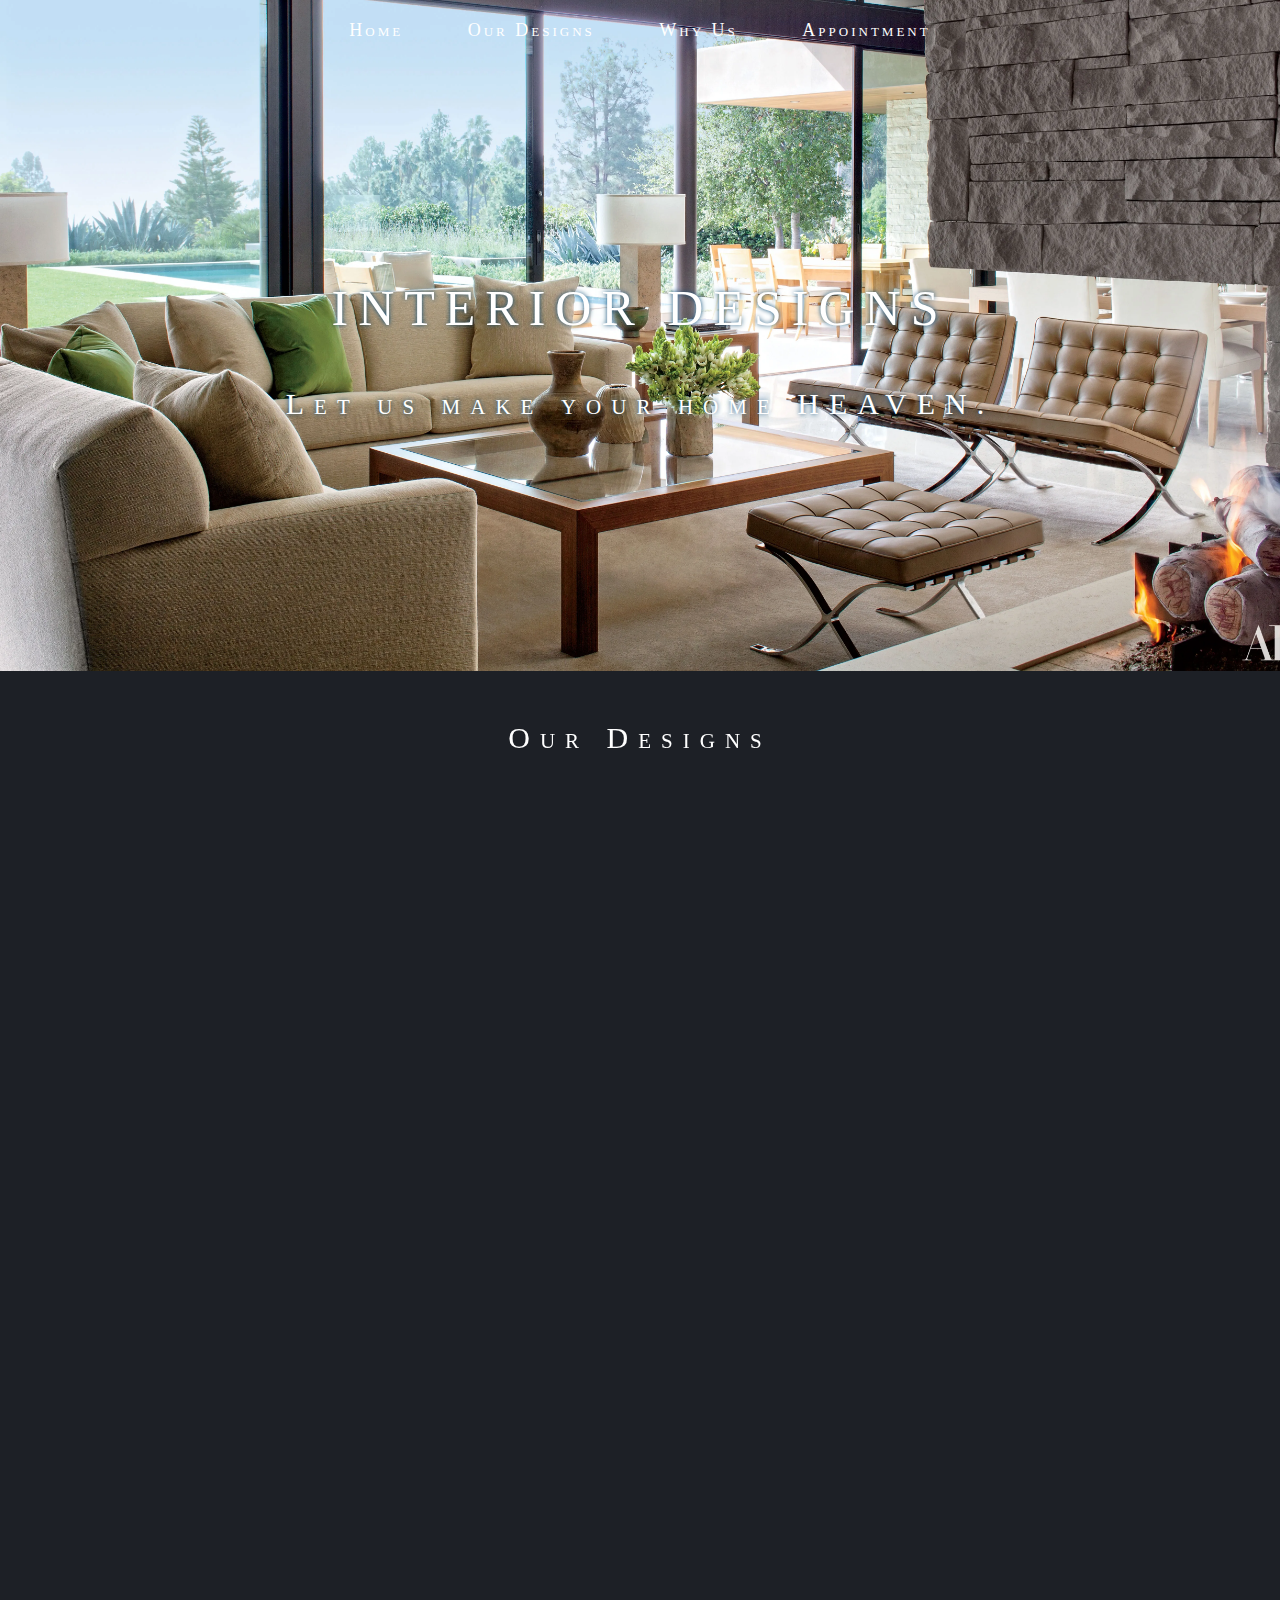
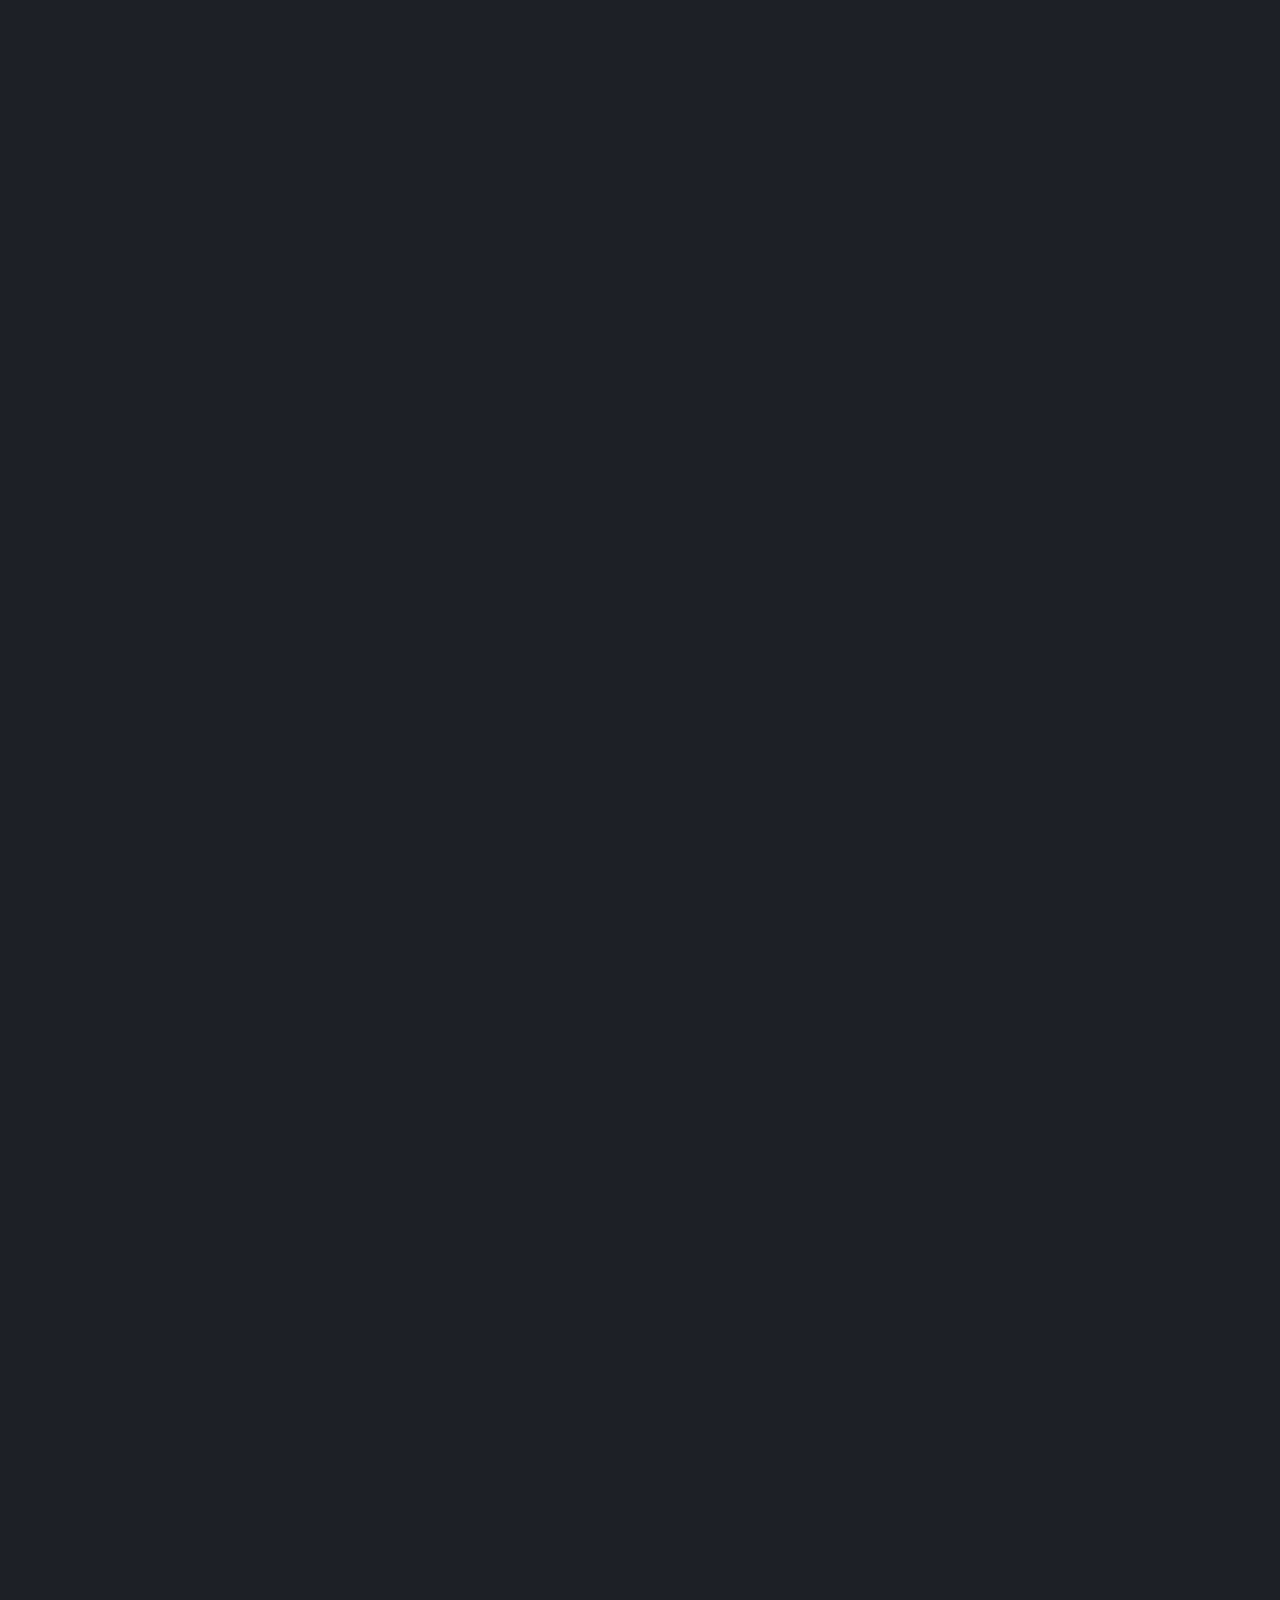
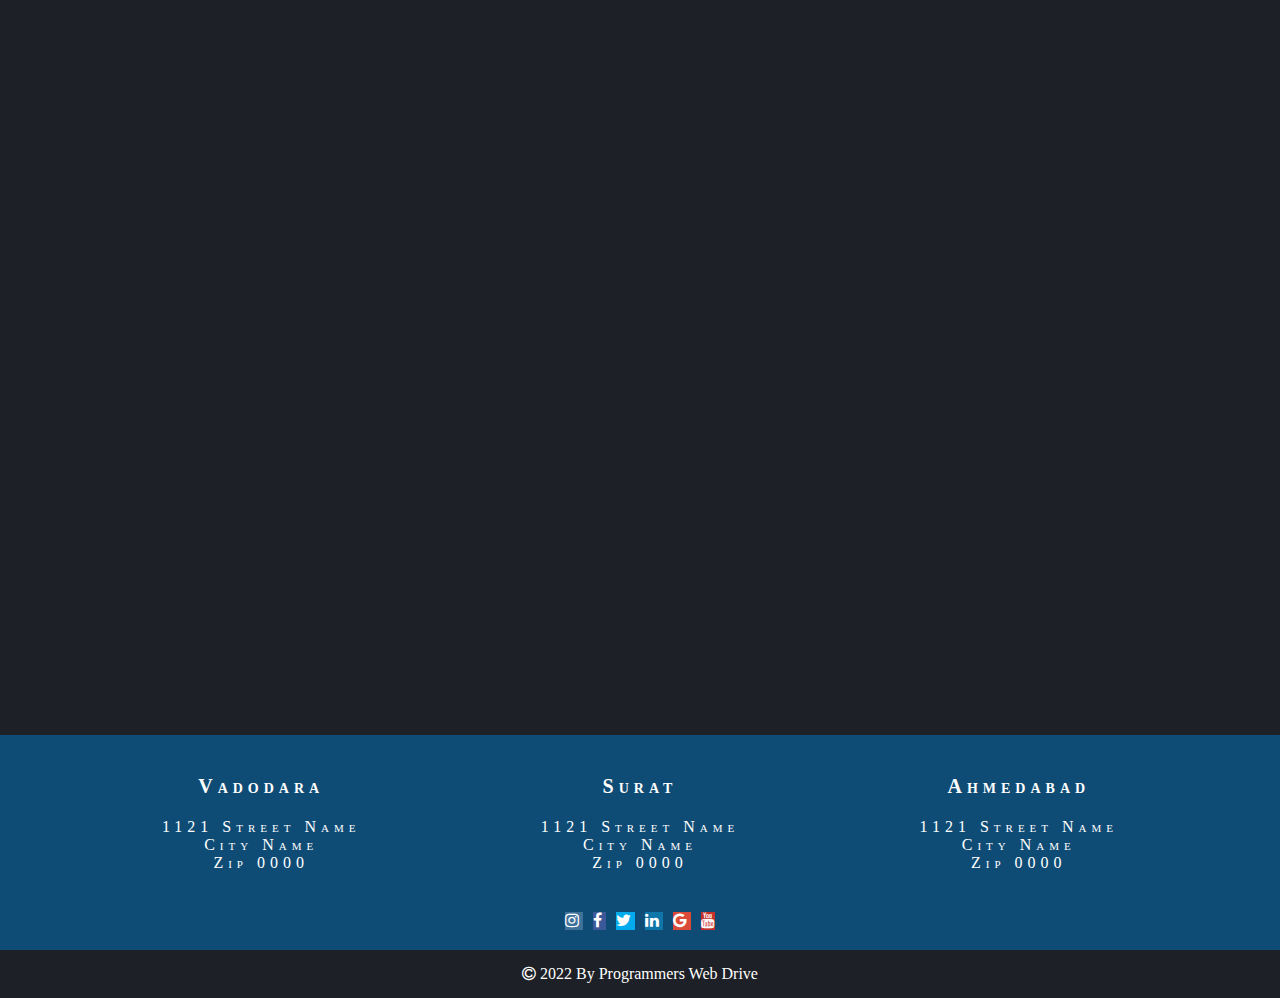
<file: index.html>
<html>
    <head>
        <title>Interior Design</title>
        <meta name="Generator" content="Editplus">
        <meta name="Author" content="">
        <meta name="keywords" content="">
        <meta name="description" content="">
        <link rel="stylesheet" href="interior.css">
        <link rel="stylesheet" href="https://cdnjs.cloudflare.com/ajax/libs/font-awesome/4.7.0/css/font-awesome.min.css">
        <!--AOS-->
        <link href="https://unpkg.com/aos@2.3.1/dist/aos.css" rel="stylesheet">
        <script src="https://unpkg.com/aos@2.3.1/dist/aos.js"></script>
    <!--AOS-->
    <script>
        function stickyMenu(){
            var sticky= document.getElementById("sticky");
            if(window.pageYOffset > 20){
                sticky.classList.add("sticky");
                sticky.classList.remove("menu-ul");
            }
            else{
                sticky.classList.remove("sticky");
            }
        }
        window.onscroll = function() {
            stickyMenu();   
        }
    </script>
</head>
<body>
        <div class="top-background">
            <div class="menu" id="sticky">
                <ul class="menu-ul">
                    <li><a href="#Home">Home</a></li>
                    <li><a href="#Design">Our Designs</a></li>
                    <li><a href="#Whyus">Why Us</a></li>
                    <li><a href="#Appointment">Appointment</a></li>
                </ul>
            </div>
            <div class="page-title" id="Home">INTERIOR DESIGNS
                <div class="description">
                    Let us make your home HEAVEN.
                </div>
            </div>
        </div>
    <!--Our Designs block-->
        <div class="page-blocks">
            <div class="title" id="Design" data-aos="fade-right" >
                Our Designs
            </div>
            <div class="design">
                <img src="Images/image.jpg" data-aos="fade-up"/>
                <img src="Images/image1.jpg" data-aos="fade-up"/>
                <img src="Images/image2.jpeg" data-aos="fade-up"/>
                <img src="Images/image3.jpeg" data-aos="fade-up"/>
                <img src="Images/image4.jpeg" data-aos="fade-up"/>
                <img src="Images/image5.jpeg" data-aos="fade-up"/>
                <img src="Images/image6.jpeg" data-aos="fade-up"/>
                <img src="Images/image7.jpeg" data-aos="fade-up"/>
                <img src="Images/image8.jpeg" data-aos="fade-up"/>
            </div>
            <button class="more-designs-btn" data-aos="fade-up">
                <a href="photo.html">More Designs</a>
            </button>
        </div>
    <!--Why Us Block-->
    <div class="page-blocks">
        <div class="title" id="Whyus" data-aos="fade-right">
            Why Us
        </div>
        <div class="flex-block">
            <div class="why-us-flex-item" data-aos="fade-up">
                <div class="block-label">
                    Our Projects
                </div>
                <div class="block-description">
                    Our expert designers are well trained and equipped with major modern interior designing tools that helps
                    us provide you with innovative solutions and unique Interior decor plans that stand out.
                </div>
            </div>
            <div class="why-us-flex-item" data-aos="fade-up">
                <div class="block-label">
                    Our Designs
                </div>
                <div class="block-description">
                    Our expert designers are well trained and equipped with major modern interior designing tools that helps
                    us provide you with innovative solutions and unique Interior decor plans that stand out.
                </div>
            </div>
            <div class="why-us-flex-item" data-aos="fade-up">
                <div class="block-label">
                    Our Services
                </div>
                <div class="block-description">
                    Our expert designers are well trained and equipped with major modern interior designing tools that helps
                    us provide you with innovative solutions and unique Interior decor plans that stand out.
                </div>
            </div>
            
            <div class="why-us-flex-item" data-aos="fade-up">
                <div class="block-label">
                    Finished Projects
                </div>
                <div class="block-number"> 
                    1,471,987
                </div>
            </div>
            <div class="why-us-flex-item" data-aos="fade-up">
                <div class="block-label">
                    Upcoming Projects
                </div>
                <div class="block-number"> 
                    251,907
                </div>
            </div>
        </div>
    </div>
    <!--Appointment Block-->
    <div class="page-blocks">
        <div class="title" id="Appointment" data-aos="zoom-in">
            Appointment
        </div>
        <div class="flex-block">
            <div class="appointment-flex-item" data-aos="fade-right">
                <div class="appointment-img">
                    <div class="appointment-text">
                        Make an appointment Today
                    </div>
                </div>
            </div>
            <div class="appointment-flex-item" data-aos="fade-left">
                <form class="appointment-form">
                    <input type="text" placeholder="Name"/><br/>
                    <input type="text" placeholder="Mobile"/><br/>
                    <input type="text" placeholder="Email"/><br/>
                    <input type="text" placeholder="City"/><br/>
                    <textarea type="text" placeholder="Requirement"></textarea></form><br/>
                    <button  class="appointment-btn">
                        <a href="Form.html">Make An Appointment</a></button>
                </form>
                </div>
            </div>
        </div>
    </div> 
    <!--footer block-->
        <div class="footer">
            <div class="locations">
                <div>Vadodara<br/>
                    <div class="address">1121 Street Name<br/>City Name<br>Zip 0000</div>
                </div>
            </div>
            <div class="locations">
                <div>Surat<br/>
                    <div class="address">1121 Street Name<br/>City Name<br>Zip 0000</div>
                </div>
            </div>
            <div class="locations">
                <div>Ahmedabad<br/>
                    <div class="address">1121 Street Name<br/>City Name<br>Zip 0000</div>
                </div>
            </div>
            
                <div class="icon-list">
                    <a href="#instagram" class="instagram">
                        <i class="fa fa-instagram"></i>
                    </a>
                    <a href="#facebook" class="facebook">
                        <i class="fa fa-facebook"></i>
                    </a>
                    <a href="#twitter" class="twitter">
                        <i class="fa fa-twitter"></i>
                    </a>
                    <a href="#linkedin" class="linkedin">
                        <i class="fa fa-linkedin"></i>
                    </a>
                    <a href="#google" class="google">
                        <i class="fa fa-google"></i>
                    </a>
                    <a href="#youtube" class="youtube">
                        <i class="fa fa-youtube"></i>
                    </a>
                </div>
            
         </div>
         <div class="copyrights"><i class="fa fa-copyright"></i>
            2022 By Programmers Web Drive
        </div>
</body>
</html>

<script>
    AOS.init({
        duration:1400, 
    });
</script>
</file>
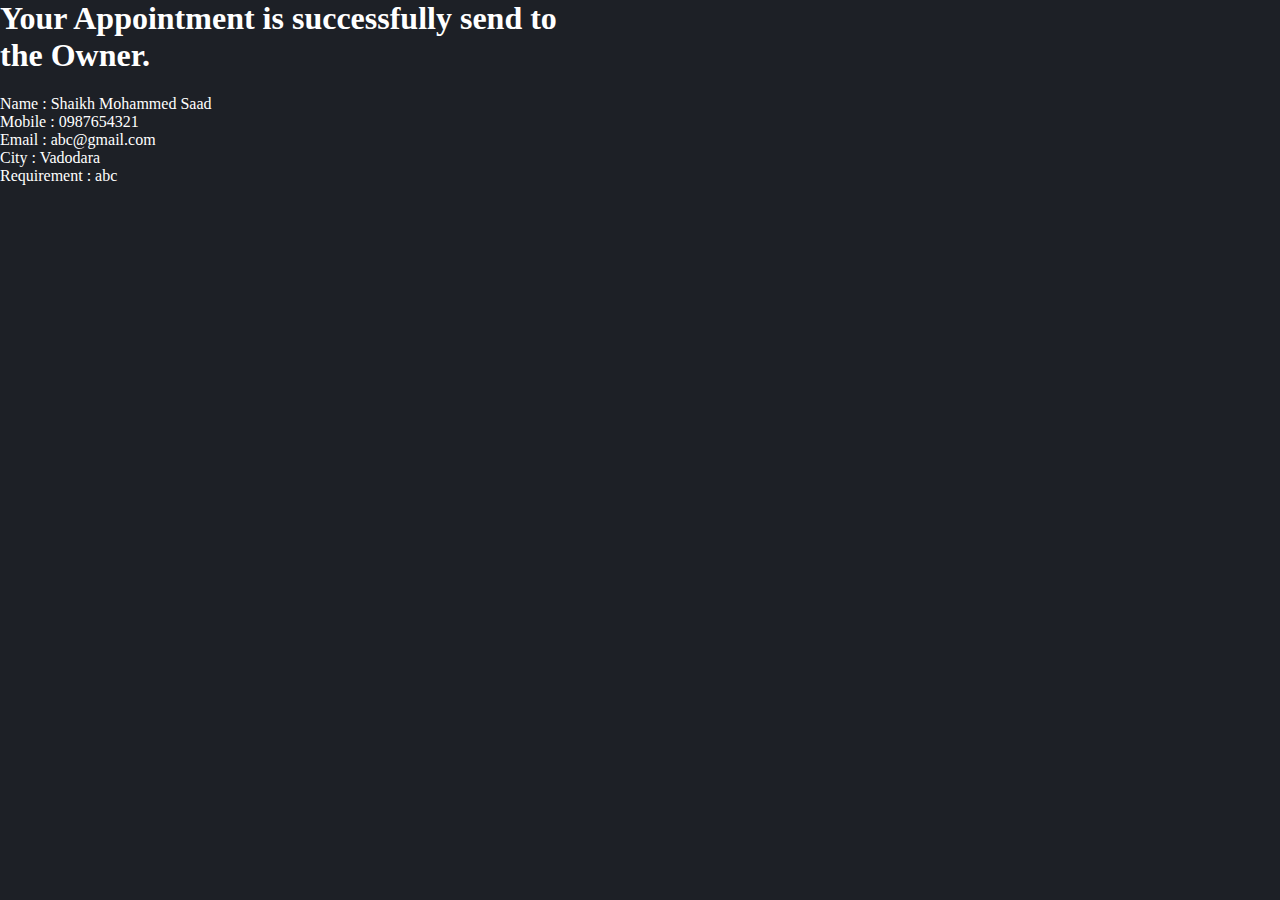
<file: form.html>
<html>
    <head>
        <style>
            body{
                margin: 0;
                background: #1d2026;
            }
            h1{
                color: #fff;
            }
            p{
                color: #fff; 
            }
        </style>
    </head>
    <body>
        <h1>
            Your Appointment is successfully send to<br>
            the Owner.
        </h1>
        <p>
            Name : Shaikh Mohammed Saad<br>
            Mobile : 0987654321<br>
            Email : abc@gmail.com<br>
            City : Vadodara<br>
            Requirement : abc
        </p>
    </body>
</html>
</file>
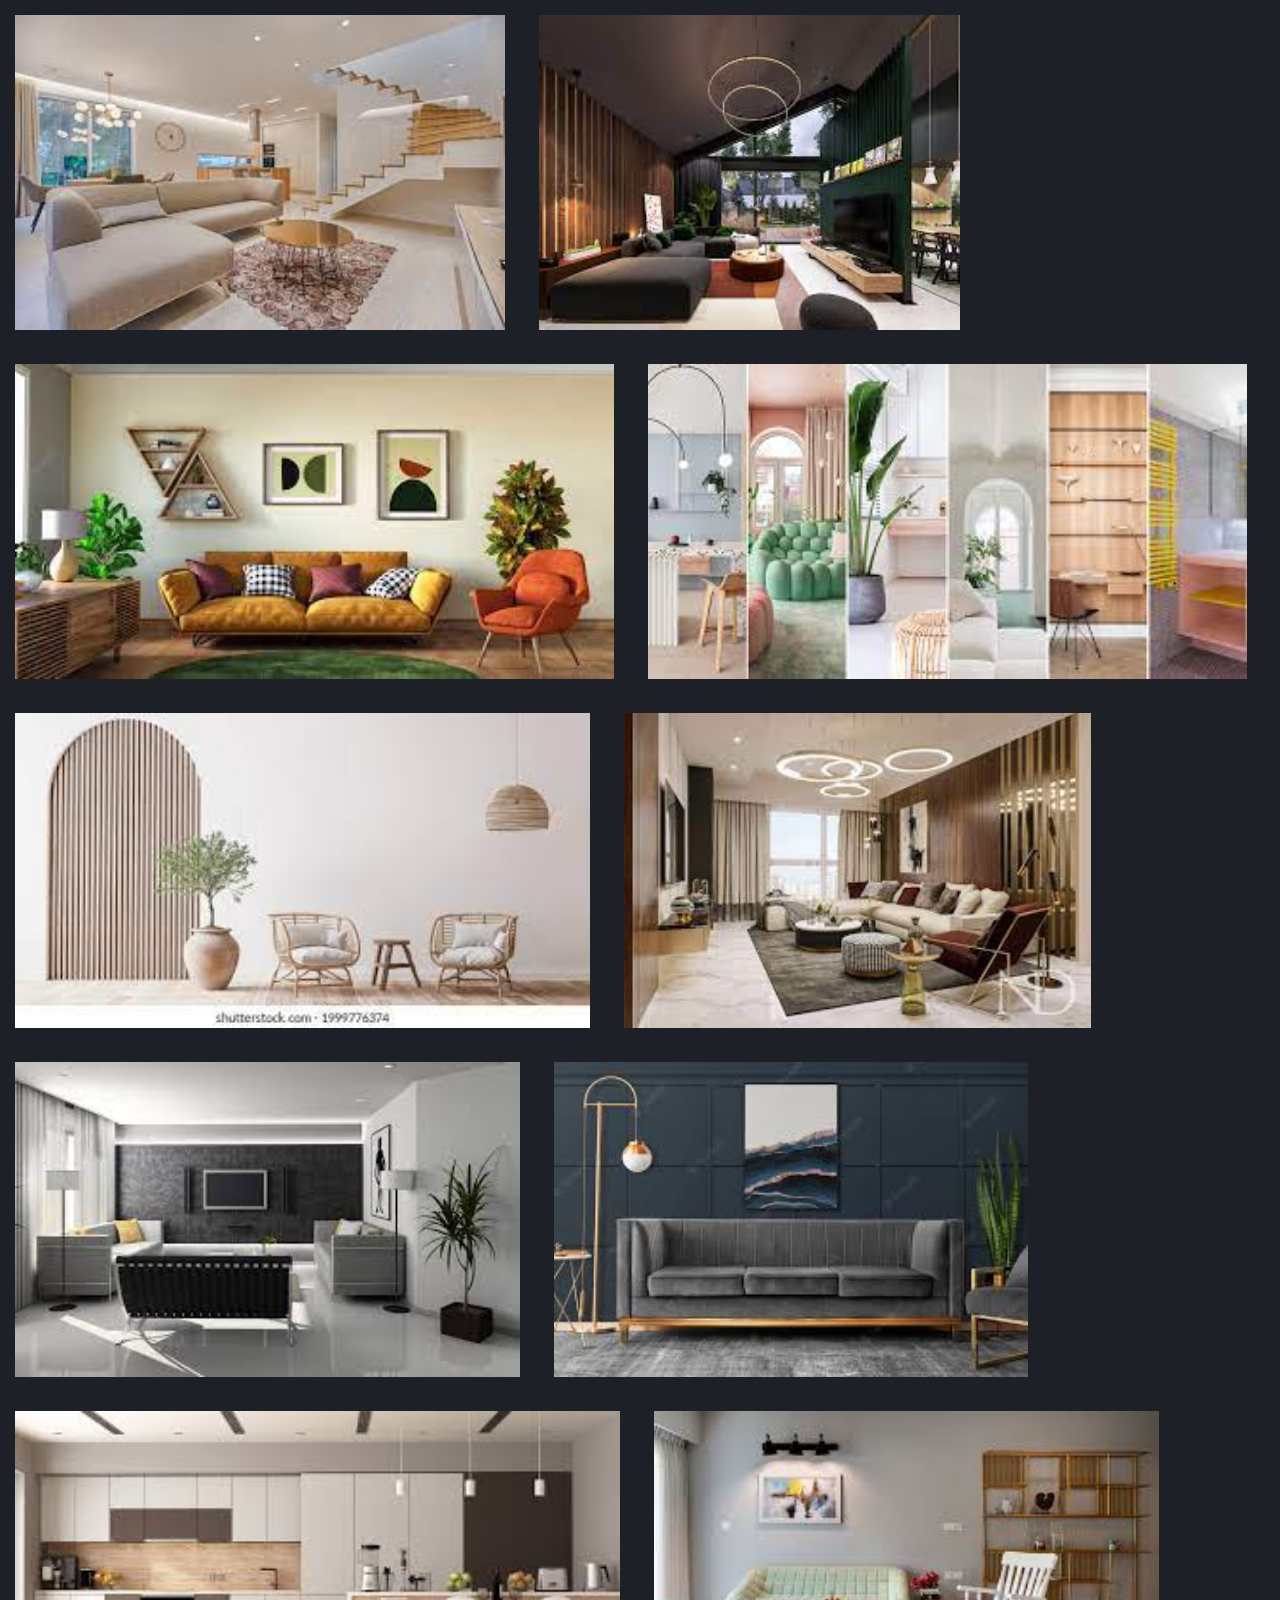
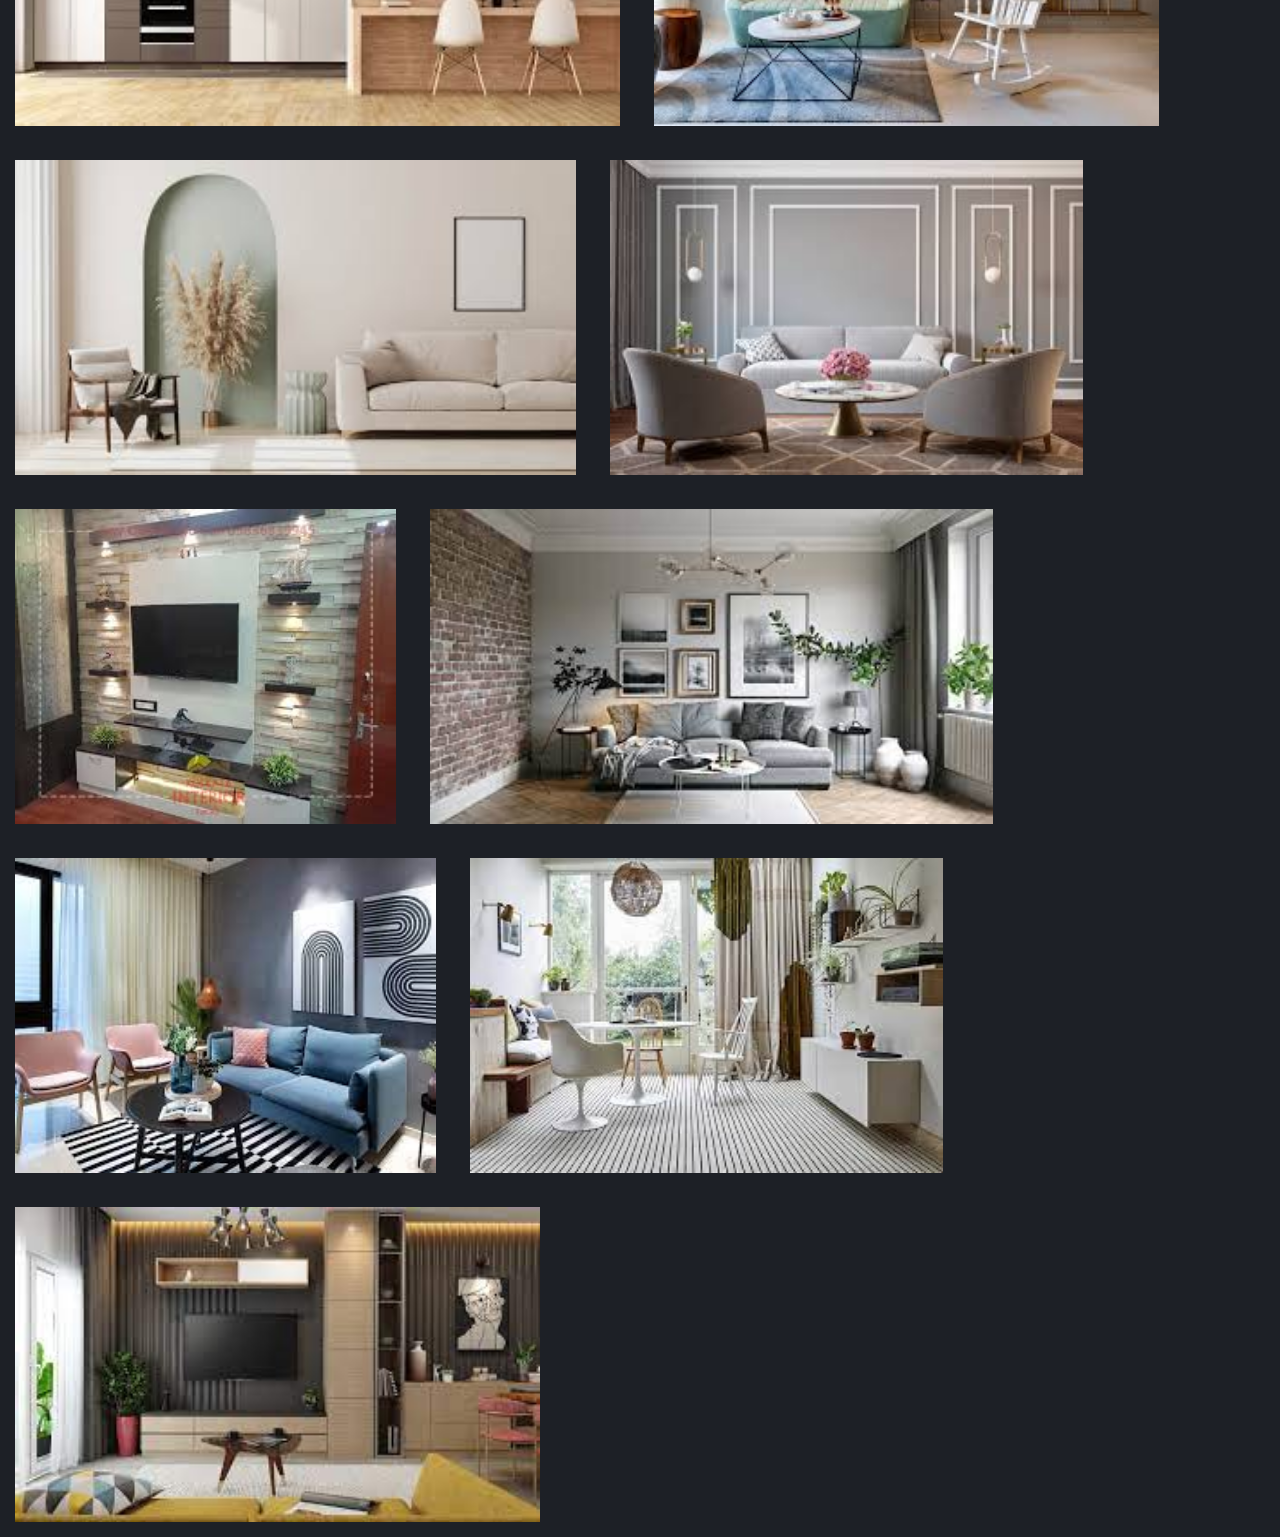
<file: photo.html>
<html>
    <head>
        <title>Photo</title>
        <link rel="stylesheet" href="photo.css">
    </head>
    <body>
        <div class="design">
            <img src="More/new.jpeg">
            <img src="More/new1.jpeg">
            <img src="More/new2.jpeg">
            <img src="More/new3.jpeg">
            <img src="More/new4.jpeg">
            <img src="More/new5.jpeg">
            <img src="More/new6.jpeg">
            <img src="More/new7.jpeg">
            <img src="More/new8.jpeg">
            <img src="More/new9.jpeg">
            <img src="More/new10.jpeg">
            <img src="More/new11.jpeg">
            <img src="More/new12.jpeg">
            <img src="More/new13.jpg">
            <img src="More/new14.jpg">
            <img src="More/new15.jpg">
            <img src="More/Background1.jpg">
        </div>
    </body>
</html>
</file>
<file: interior.css>
body{
    margin:0;
    background: #1d2026;
}

.top-background, .appointment-img{
    background-image: url('Images/Background.jpg');
    background-size: cover;
    background-repeat: no-repeat;
    background-position: center;    
}
.menu{
    text-align: center;
    font-size: 18px;
}
.menu-ul{
    padding: 10px;
}
.menu-ul li{
    display: inline-block;
    font-variant: small-caps;
    letter-spacing: 3px;
    padding: 10px 30px;
}
a{
    border-bottom: 1px solid transparent;
    color: white;
    text-decoration: none;
}
a:hover{
    border-bottom: 1px solid white;
}
.sticky{
    background: #0f4c75;
    position: fixed;
    width: 100%;
    z-index: 100;
}
.sticky ul{
    padding: 0;
    margin: 10px;
}
.page-title{
    text-align: center;
    font-size: 50px;
    padding: 200px;
    color: #fff;
    letter-spacing: 10px;
    text-shadow: 0 0 5px #0f4c75;
}
.description, .title{
    font-variant: small-caps;
    font-size: 30px;
    margin: 50px;
}
.page-blocks{
    text-align: center;
    margin-top: 50px;
}
.title{
    letter-spacing: 10px;
    color: #fff;
}
.design img{
    height: 35%;
    max-width: 95%;
    margin: 15px;  
}
.more-designs-btn{
    border: 2px solid #0f4c75;
    color: #4020b3;
    font-weight: 300;
    padding: 10px;
    margin: 10px;
    letter-spacing: 2px;
    background-color: #0f4c75;    
}
.more-designs-btn:hover{
    background: #0f4c75;
    color: white;
    transition: all 0.5s;
}
.flex-block{
    display: flex;
    flex-wrap: wrap;
    justify-content: center;
    overflow: hidden;
}
.why-us-flex-item{
    background: #0f4c75;
    color: white;
    width: 20%;
    padding: 40px;
    margin: 20px;
}
.block-label{
    font-variant: small-caps;
    font-size: 20px;
    margin-bottom: 20px;
    letter-spacing: 5px;
}
.block-description{
    text-align: justify;
}
.block-number{
    font-weight: bold;
    font-size: 50px;
    padding: 20px;
}
.appointment-flex-item{
    background: #0f4c75;
    color: white;
    height: 450px;
    width: 45%;
    padding: 0px;
    margin: 20px 0px;
    overflow: hidden; 
}
.appointment-img{
    background-image: url('Images/image9.jpeg');
}
.appointment-text{
    padding: 200px 20px;
    font-size: 50px;
    background: rgba(0, 0, 0, 0.5);
}
.appointment-form{
    padding: 20px;
}
.appointment-form input, textarea{
    width: 60%;
    max-width: 60%;
    padding: 5px;
    margin-bottom: 15px;
    outline: none;
    text-align: center;
    color: #0f4c75;
    font-size: 16px;
}
.appointment-form textarea{
    height: 100px;
    max-height: 100px;
    max-width: 60%;
    overflow-y: scroll;
}
.appointment-btn{
    border: 2px solid white;
    background: transparent;
    color: white;
    padding: 15px;
    outline: none;
    cursor: pointer;
}
.appointment-btn:hover, input{
    
    color: #0f4c75;
}
.footer{
    background: #0f4c75;
    text-align: center;
    padding: 20px;
    margin-top: 40px;
}
.locations{
    color: white;
    font-size: 20px;
    font-weight: bold;
    display: inline-block;
    min-width: 27%;
    letter-spacing: 5px;
    font-variant: small-caps;
    padding: 20px;
}
.address{
    font-weight: lighter;
    padding: 20px;
    font-size: 16px;
}
.instagram{
    background: #3f729b;
    font-size: 16px;
    text-align: center;
    margin: 5px;
}
.facebook{
    background: #3b5998;
    font-size: 16px;
    text-align: center;
    margin: 5px;
}
.twitter{
    background: #00acee;
    font-size: 16px;
    text-align: center;
    margin: 5px;
}
.linkedin{
    background: #0e76a8;
    font-size: 16px;
    text-align: center;
    margin: 5px;
}
.google{
    background: #db4a39;
    font-size: 16px;
    text-align: center;
    margin: 5px;
}
.youtube{
    background: #c4302b;
    font-size: 16px;
    text-align: center;
    margin: 5px;
}
.copyrights{
    font-size: 16px;
    text-align: center;
    margin: 15px;
    color: #fff;
}
</file>
<file: photo.css>
body{
    margin:0;
    background: #1d2026;
}

.design img{
    height: 35%;
    max-width: 95%;
    margin: 15px;  
}
</file>
